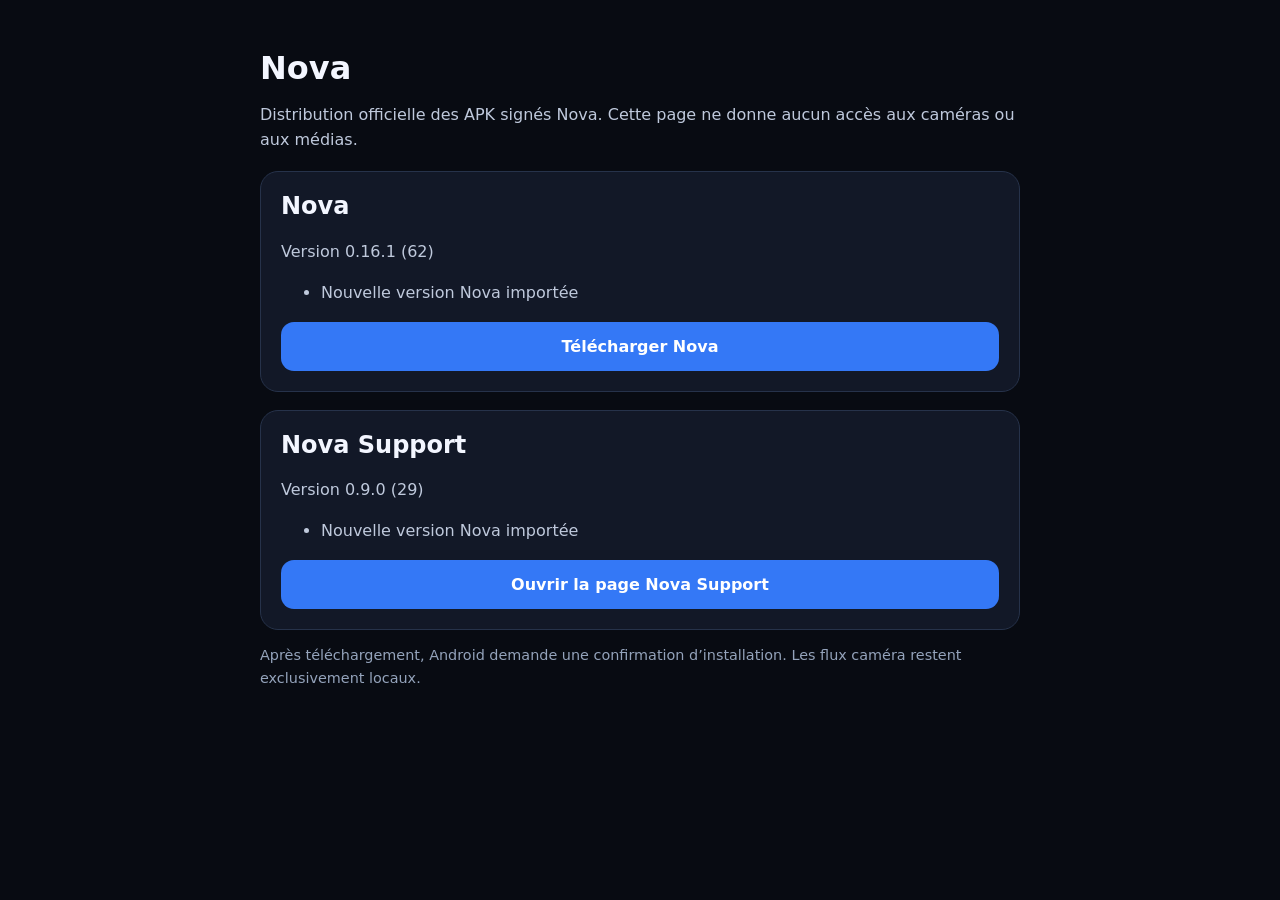
<file: docs/index.html>
<!doctype html>
<html lang="fr">
<head>
  <meta charset="utf-8">
  <meta name="viewport" content="width=device-width,initial-scale=1">
  <title>Nova — versions Android</title>
  <link rel="stylesheet" href="styles.css">
</head>
<body><main>
  <h1>Nova</h1>
  <p>Distribution officielle des APK signés Nova. Cette page ne donne aucun accès aux caméras ou aux médias.</p>
  <section class="card">
    <h2>Nova</h2>
    <p id="nova-version">Lecture de la version…</p>
    <ul id="nova-notes"></ul>
    <a class="button" id="nova-download" href="Nova-latest.apk">Télécharger Nova</a>
  </section>
  <section class="card">
    <h2>Nova Support</h2>
    <p id="support-version">Lecture de la version…</p>
    <ul id="support-notes"></ul>
    <a class="button" href="support/">Ouvrir la page Nova Support</a>
  </section>
  <p class="status">Après téléchargement, Android demande une confirmation d’installation. Les flux caméra restent exclusivement locaux.</p>
</main>
<script>
async function load(id, file, button, notes) {
  const data = await (await fetch(file, {cache:'no-store'})).json();
  document.getElementById(id).textContent = `Version ${data.versionName} (${data.versionCode})`;
  document.getElementById(button).href = data.apkUrl;
  const ul = document.getElementById(notes);
  (data.releaseNotes || []).forEach(n => { const li=document.createElement('li'); li.textContent=n; ul.appendChild(li); });
}
load('nova-version','nova.json','nova-download','nova-notes');
fetch('nova-support.json', {cache:'no-store'}).then(r=>r.json()).then(data=>{
  document.getElementById('support-version').textContent=`Version ${data.versionName} (${data.versionCode})`;
  const ul=document.getElementById('support-notes');
  (data.releaseNotes || []).forEach(n=>{const li=document.createElement('li');li.textContent=n;ul.appendChild(li);});
});
</script>
</body></html>
</file>
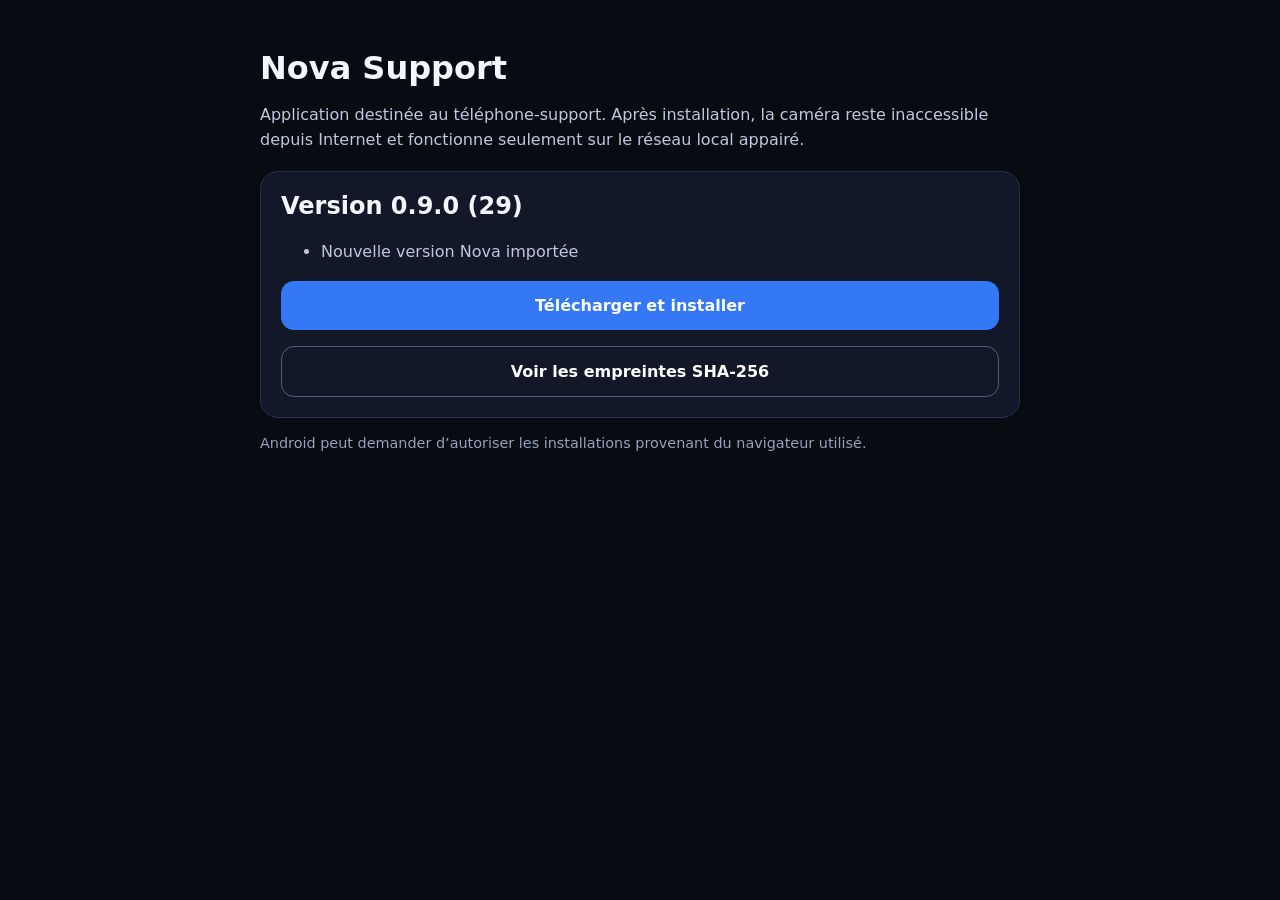
<file: docs/support/index.html>
<!doctype html>
<html lang="fr">
<head>
  <meta charset="utf-8">
  <meta name="viewport" content="width=device-width,initial-scale=1">
  <title>Installer Nova Support</title>
  <link rel="stylesheet" href="../styles.css">
</head>
<body><main>
  <h1>Nova Support</h1>
  <p>Application destinée au téléphone-support. Après installation, la caméra reste inaccessible depuis Internet et fonctionne seulement sur le réseau local appairé.</p>
  <section class="card">
    <h2 id="version">Lecture de la version…</h2>
    <ul id="notes"></ul>
    <a class="button" id="download" href="../Nova-Support-latest.apk">Télécharger et installer</a>
    <a class="button secondary" href="../SHA256SUMS.txt">Voir les empreintes SHA-256</a>
  </section>
  <p class="status">Android peut demander d’autoriser les installations provenant du navigateur utilisé.</p>
</main>
<script>
fetch('../nova-support.json', {cache:'no-store'}).then(r=>r.json()).then(data=>{
  document.getElementById('version').textContent=`Version ${data.versionName} (${data.versionCode})`;
  document.getElementById('download').href=data.apkUrl;
  (data.releaseNotes || []).forEach(n=>{const li=document.createElement('li');li.textContent=n;document.getElementById('notes').appendChild(li);});
});
</script>
</body></html>
</file>
<file: docs/styles.css>
:root { color-scheme: dark; font-family: Inter, system-ui, sans-serif; }
body { margin: 0; background: #080b12; color: #f3f6ff; }
main { max-width: 760px; margin: 0 auto; padding: 28px 18px 60px; }
.card { background: #121827; border: 1px solid #26324a; border-radius: 18px; padding: 20px; margin-top: 18px; }
h1 { font-size: 2rem; margin-bottom: 8px; }
h2 { margin-top: 0; }
p, li { color: #bfc9dc; line-height: 1.55; }
.button { display: block; text-align: center; text-decoration: none; color: white; background: #3478f6; border-radius: 13px; padding: 15px; font-weight: 700; margin-top: 16px; }
.secondary { background: transparent; border: 1px solid #466080; }
code { word-break: break-all; color: #b8d4ff; }
.status { font-size: .9rem; color: #94a3bb; }
</file>
